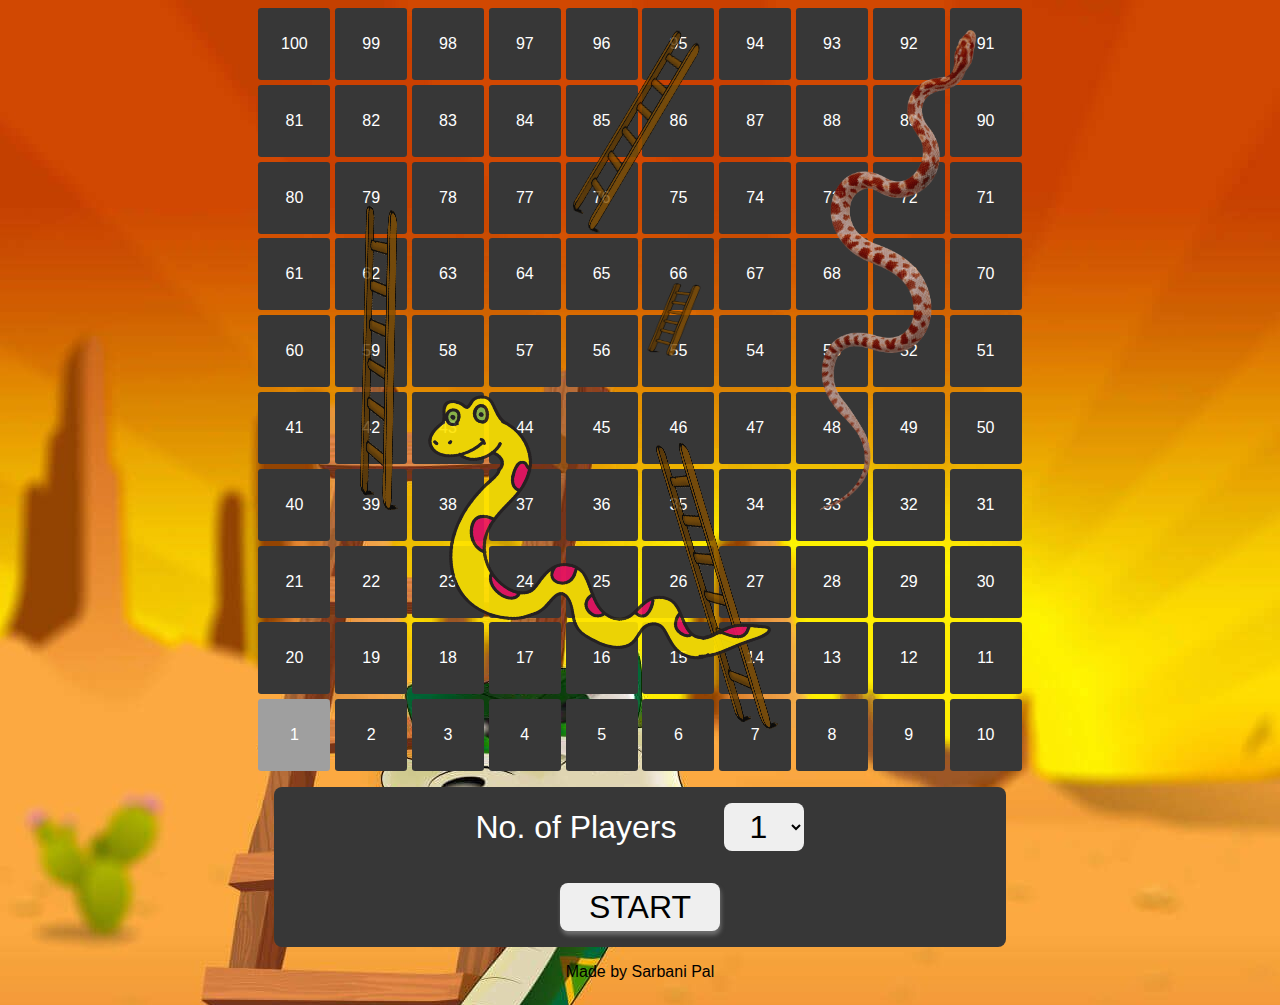
<file: index copy.html>
<!DOCTYPE html>
<html lang="en">
<head>
    <meta charset="UTF-8">
    <meta name="viewport" content="width=device-width, initial-scale=1.0">
    <title>Snake Ladder Game</title>
    <link rel="icon" type="images copy/x-icon" href="/images copy/icon.png">
    <link rel="stylesheet" href="index.css">
</head>
<body >
    <div  class="game-portion">
    <div id="container">
        <img class='ladder1' src="images copy/ladder.png"  alt = 'ladder.png'/>
        <img class='ladder2' src="images copy/ladder.png"  alt = 'ladder.png'/>
        <img class='ladder3' src="images copy/ladder.png"  alt = 'ladder.png'/>
        <img class='ladder4' src="images copy/ladder.png"  alt = 'ladder.png'/>
        <img class='snake1' src="images copy/snake1.png"  alt = 'snake.png'/>
        <img class='snake2' src="images copy/snake2.png"  alt = 'snake.png'/>
    </div>

    <div id='form' class="form">
        <div class="numofplayers">
            <div>No. of Players</div>
            <select name="numofplayers" id="numofplayers">
                <option value="1">1</option>
                <option value="2">2</option>
                <option value="3">3</option>
                <option value="4">4</option>
              </select>
        </div>
        <button onclick=startHandler() class="game-start">
            START
        </button>
    </div>

    <div id='dice-box' class="hide">
        <div class="turn">
            <div id='player-turn' class="gitti0"> </div>
            TURN
        </div>
        <div class="row-break">
        <button onclick=handleClick() class="dice">
            TAP
        </button>
        <div class="number" id="number">
            _
        </div>
        <button onclick=handleReset() class="reset">
            Reset
        </button>
        </div>
    </div>
    <div class="copyright">
        <p style="color:rgb(190, 50, 125)"; font-size:34px> <center><b></b>Made by Sarbani Pal</b></center></p></div>
    </div>
    </div>
    <script src="index.js" ></script>
</body>
</html>
</file>
<file: index.css>
@media screen and (max-width: 800px) {
    .row-break{
        flex-direction: column;
        max-height: 15rem;
    }
    .dice-box{
        /* flex-direction: column; */
        max-height: 15rem !important;
    }
    .dice , .number , .reset , .turn {
        margin: 1rem !important;
    }
    
    .numofplayers{
        gap: 0rem !important;
    }

    #container{
        display: grid;
        grid-template-columns: repeat(10, 2rem )!important ;
        grid-template-rows: repeat(10 , 3.5rem) !important ;
        row-gap: .3rem ;
        column-gap:.3rem;
        z-index: -1;
    }
    .ladder1{
        position: absolute;
        z-index: 1;
        margin-top: 8rem !important;
        margin-left: 0rem !important;
        width: 6rem !important;
        height: 18rem !important;
        rotate: -5deg;
        opacity: .9 !important;

    }
    .ladder2{
        position: absolute;
        z-index: 1;
        margin-top: 13rem !important;
        margin-left: 10.1rem !important;
        width: 4rem !important;
        height: 5rem !important;
        opacity: .9 !important;
    }
    .ladder3{
        position: absolute;
        z-index: 1;
        margin-top: 1rem !important;
        margin-left: 8.3rem !important;
        width: 5rem !important;
        height: 10rem !important;
        opacity: .9 !important;
        rotate: 12deg !important;
    }
    .ladder4{
        position: absolute;
        z-index: 1;
        margin-top: 20rem !important;
        margin-left:9rem !important;
        width: 8rem !important;
        height: 18rem !important;
        opacity: .8 !important;
        rotate: -15deg !important;
    }
    
    .snake1{
        position: absolute;
        z-index: 1;
        margin-top: 20rem!important;
        margin-left: 3rem!important;
        width: 14rem!important;
        height: 13rem!important;
        opacity: .9!important;
        rotate: 15deg !important;
    }
    .snake2{
        position: absolute;
        z-index: 1;
        margin-top: 10rem !important;
        margin-left: 8rem!important;
        width: 22rem!important;
        opacity: .9!important;
        rotate: -95deg !important;
    }
    .copyright {
        width: 100%;
        text-align: center;
        padding: 25px 0;
        background: #c00f0f;
        font-weight: 300;
        margin-top: 20px;
    }
    
    .copyright i {
        color: #ff004f;
        transition: color 0.5s;
    }
    
    .copyright i:hover {
        color: #fff;
    }
    
}

body{
    background-image: url("images copy/bg.jpg");
    background-size:auto;
    object-fit:cover;
    display: flex;
    flex-direction: column;
    justify-content: center;
    align-items: center;
    font-family: Arial, Helvetica, sans-serif;
}
.game-portion{
    max-width: 100vw;
}
.all{
    display: flex;
    flex-direction: row;
    align-items: center;
    gap: 3rem;
}

.form{
    display: flex;
    justify-content: space-between;
    align-items: center;
    flex-direction: column;
    background-color:rgb(55, 55, 55); 
    height: 8rem;
    border-radius: .5rem;
    padding: 1rem;
    margin: 1rem;
}
.numofplayers{
    display: flex;
    justify-content: center;
    align-items: center;
    gap:3rem;
    color:white;
    font-size: xx-large;
}
#numofplayers{
    width: 5rem;
    height: 3rem;
    border-radius: .5rem;
    font-size: xx-large;
    text-align: center;
    border: none;
    cursor: pointer;
}
.game-start{
    width: 10rem;
    height: 3rem;
    border-radius: .5rem;
    font-size: xx-large;
    text-align: center;
    border: none;
    box-shadow: 1px 4px 4px rgb(111, 111, 111);
}

.game-start:hover{
    cursor: pointer;
    box-shadow: 1px 2px 4px rgb(154, 154, 154);
    background-color: rgb(154, 155, 156);
    color: white;
}

#container{
    display: grid;
    grid-template-columns: repeat(10,4.5rem );
    grid-template-rows: repeat(10 , 4.5rem);
    row-gap: .3rem ;
    column-gap:.3rem;
    z-index: -1;
}
.ladder1{
    position: absolute;
    z-index: 1;
    margin-top: 11.5rem;
    margin-left: 3rem;
    width: 8rem;
    height: 21rem;
    opacity: .8;
    rotate: -5deg;
}
.ladder2{
    position: absolute;
    z-index: 1;
    margin-top: 17rem;
    margin-left: 22rem;
    width: 7rem;
    height: 5rem;
    opacity: .8;
}
.ladder3{
    position: absolute;
    z-index: 1;
    margin-left: 19rem;
    width: 8rem;
    height: 15rem;
    opacity: .8;
    rotate: 22deg;
}
.ladder4{
    position: absolute;
    z-index: 1;
    margin-top: 26rem;
    margin-left: 24rem;
    width: 8rem;
    height: 21rem;
    opacity: .8;
    rotate: -23deg;
}

.snake1{
    position: absolute;
    z-index: 1;
    margin-top: 25rem;
    margin-left: 9rem;
    width: 25rem;
    height: 16rem;
    opacity: .9;
    rotate: 10deg;
}
.snake2{
    position: absolute;
    z-index: 1;
    margin-top: 11.5rem;
    margin-left: 25rem;
    width: 30rem;
    opacity: .9;
    rotate: -90deg;
}
.item , .currentPosition{
    background-color: rgb(55, 55, 55);
    display: flex;
    align-items: center;
    justify-content: center;
    border-radius: .2rem;
    color: white;
}

#item1{
    background-color: rgb(159, 159, 159);
}
.currentPosition{
    background-color: rgb(206, 206, 206);
    
}
.gitti1 , .gitti2 , .gitti3, .gitti0 {
    background-color: rgb(0, 0, 152);
    border-radius: 50%;
    width: 3rem;
    height: 3rem;
}
.gitti1{
    background-color: rgb(0, 255, 0);
}
.gitti2{
    background-color: yellow;
}
.gitti3{
    background-color: red;
}

.row-break{
    display: flex;
}
.dice , .number , .reset , .turn {
    background-color: red;
    width: 6rem;
    height: 6rem;
    margin: 3rem;
    border: none;
    font-size: xx-large;
    font-family:Arial, Helvetica, sans-serif;
    border-radius: 1rem;
}

.dice:hover{
    box-shadow: 1px 4px 4px rgb(154, 154, 154);
    cursor: pointer;
}

.hide{
    display: none;
}
.dice-box{
    display: flex;
    justify-content: center;
    align-items: center;
}

.number{
    box-shadow: 1px 4px 4px rgb(154, 154, 154);
    background-color: black;
    color: white;
    display: flex;
    justify-content: center;
    align-items: center;
}

.reset{
    background-color: rgb(255, 255, 255);
    box-shadow: 1px 4px 4px rgb(154, 154, 154);
    color: black;
}

.reset:hover{
    box-shadow: 1px 2px 4px rgb(111, 111, 111);
    cursor: pointer;
}

.turn{
    display: flex;
    justify-content: center;
    align-items: center;
    flex-direction: column;
    background-color: rgb(255, 255, 255);
    box-shadow: 1px 2px 4px rgb(154, 154, 154);
    color: black;
}
</file>
